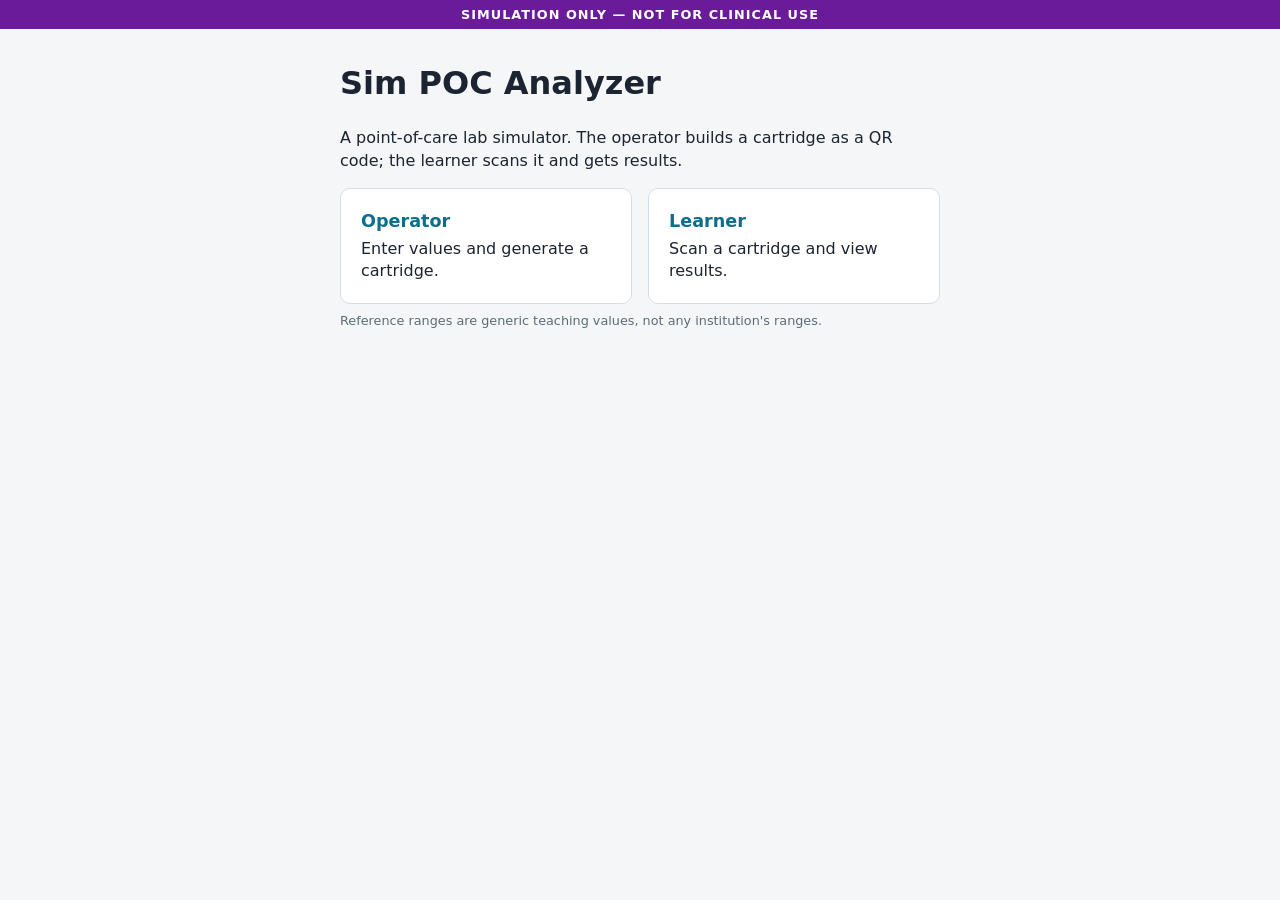
<file: index.html>
<!DOCTYPE html>
<html lang="en">
<head>
  <meta charset="utf-8">
  <meta name="viewport" content="width=device-width, initial-scale=1">
  <title>Sim POC Analyzer</title>
  <link rel="stylesheet" href="css/style.css">
</head>
<body>
  <div class="sim-banner">SIMULATION ONLY — NOT FOR CLINICAL USE</div>
  <div class="landing">
    <h1>Sim POC Analyzer</h1>
    <p>A point-of-care lab simulator. The operator builds a cartridge as a QR code; the learner scans it and gets results.</p>
    <div class="choice">
      <a class="tile" href="operator.html"><strong>Operator</strong>Enter values and generate a cartridge.</a>
      <a class="tile" href="learner.html"><strong>Learner</strong>Scan a cartridge and view results.</a>
    </div>
    <p class="note">Reference ranges are generic teaching values, not any institution's ranges.</p>
  </div>
</body>
</html>
</file>
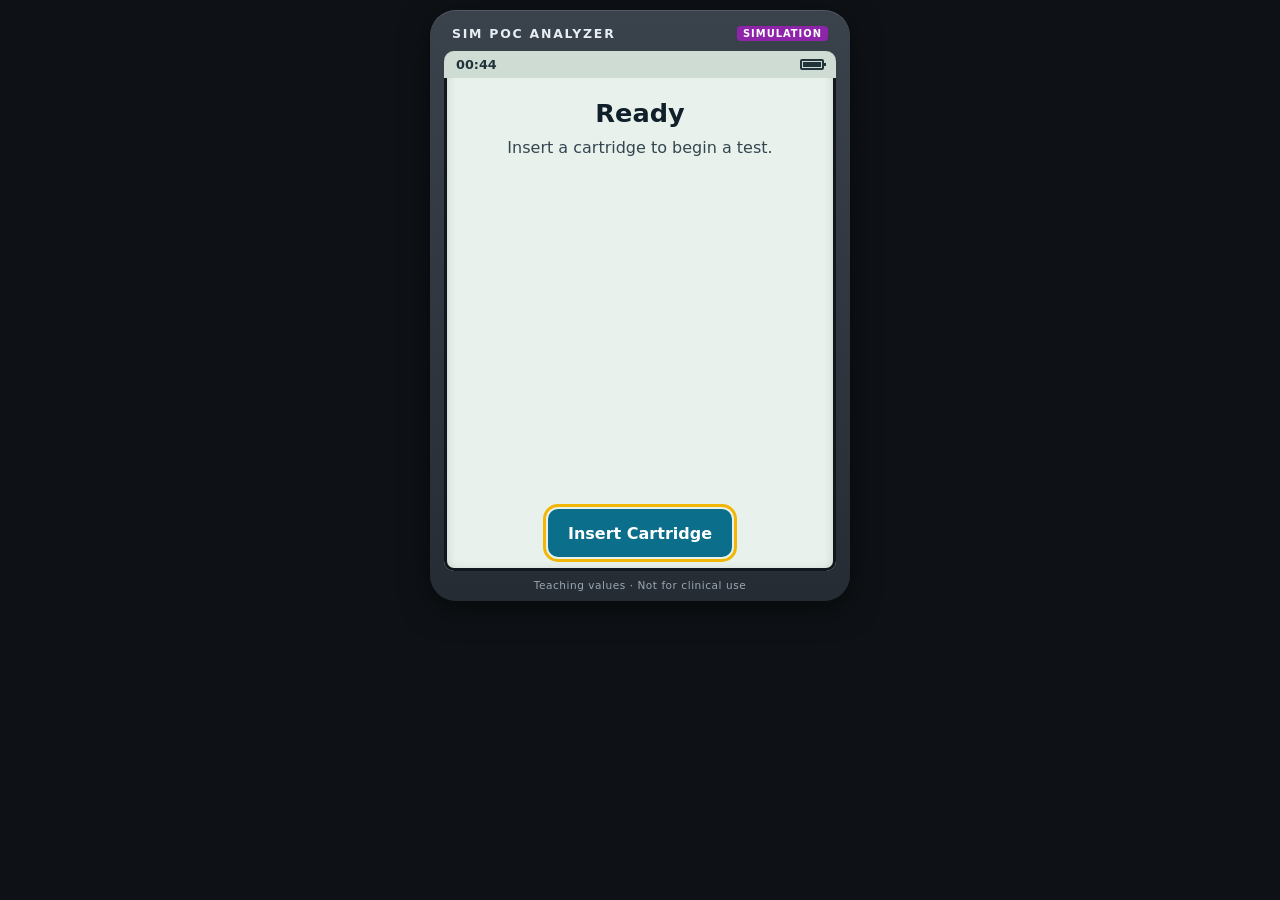
<file: learner.html>
<!DOCTYPE html>
<html lang="en">
<head>
  <meta charset="utf-8">
  <meta name="viewport" content="width=device-width, initial-scale=1, viewport-fit=cover">
  <meta name="theme-color" content="#20262e">
  <meta name="apple-mobile-web-app-capable" content="yes">
  <meta name="mobile-web-app-capable" content="yes">
  <meta name="apple-mobile-web-app-title" content="Sim POC">
  <title>Sim POC Analyzer</title>
  <link rel="manifest" href="manifest.json">
  <link rel="apple-touch-icon" href="icons/icon-192.png">
  <link rel="stylesheet" href="css/learner.css">
</head>
<body class="learner">
  <div class="device" id="device">
    <div class="device-top">
      <span class="brand" id="brand">SIM POC ANALYZER</span>
      <span class="sim-tag">SIMULATION</span>
    </div>

    <div class="screen" id="screen">
      <div class="statusbar">
        <span id="clock">--:--</span>
        <span class="batt" aria-label="Battery full"><span></span></span>
      </div>

      <!-- HOME -->
      <section class="view" id="v-home" aria-labelledby="h-home">
        <h1 id="h-home" class="v-title">Ready</h1>
        <p class="v-sub" id="homeMsg">Insert a cartridge to begin a test.</p>
        <div class="v-actions">
          <button type="button" class="soft primary" id="btnInsert">Insert Cartridge</button>
        </div>
      </section>

      <!-- SCAN -->
      <section class="view hidden" id="v-scan" aria-labelledby="h-scan">
        <h1 id="h-scan" class="v-title">Scan Cartridge</h1>
        <div class="cam">
          <video id="video" playsinline muted></video>
          <div class="frame" aria-hidden="true"></div>
        </div>
        <p class="v-sub" id="scanMsg" role="status" aria-live="polite">Hold the cartridge code inside the box.</p>
        <div class="v-actions">
          <button type="button" class="soft" id="btnCancelScan">Cancel</button>
        </div>
      </section>

      <!-- ANALYZING -->
      <section class="view hidden" id="v-run" aria-labelledby="h-run">
        <h1 id="h-run" class="v-title">Analyzing</h1>
        <p class="v-sub" id="runCart"></p>
        <div class="bar" id="bar" role="progressbar" aria-valuemin="0" aria-valuemax="100" aria-valuenow="0"
             title="Facilitator: triple-tap to skip"><span id="barFill"></span></div>
        <p class="v-time" id="runTime" aria-live="off">0:00</p>
        <p class="v-sub small">Do not remove cartridge.</p>
      </section>

      <!-- RESULTS -->
      <section class="view hidden" id="v-res" aria-labelledby="h-res">
        <div class="res-head">
          <h1 id="h-res" class="v-title sm" tabindex="-1"></h1>
          <span class="res-meta" id="resMeta"></span>
        </div>
        <div class="res-list" id="resList"></div>
        <p class="res-foot" id="resFoot"></p>
        <div class="v-actions">
          <button type="button" class="soft primary" id="btnNew">New Test</button>
        </div>
      </section>

      <!-- ERROR -->
      <section class="view hidden" id="v-err" aria-labelledby="h-err">
        <h1 id="h-err" class="v-title err" tabindex="-1"></h1>
        <p class="v-sub" id="errL1"></p>
        <p class="v-sub strong" id="errL2"></p>
        <p class="v-code" id="errCode"></p>
        <div class="v-actions">
          <button type="button" class="soft primary" id="btnErrOk">OK</button>
        </div>
      </section>
    </div>

    <div class="device-bottom">Teaching values · Not for clinical use</div>
  </div>

  <script src="js/cartridges.js"></script>
  <script src="js/ranges.js"></script>
  <script src="js/calc.js"></script>
  <script src="lib/jsQR.js" onerror="void 0"></script>
  <script src="js/scanner.js"></script>
  <script src="js/learner.js"></script>
  <script src="js/sw-register.js"></script>
</body>
</html>
</file>
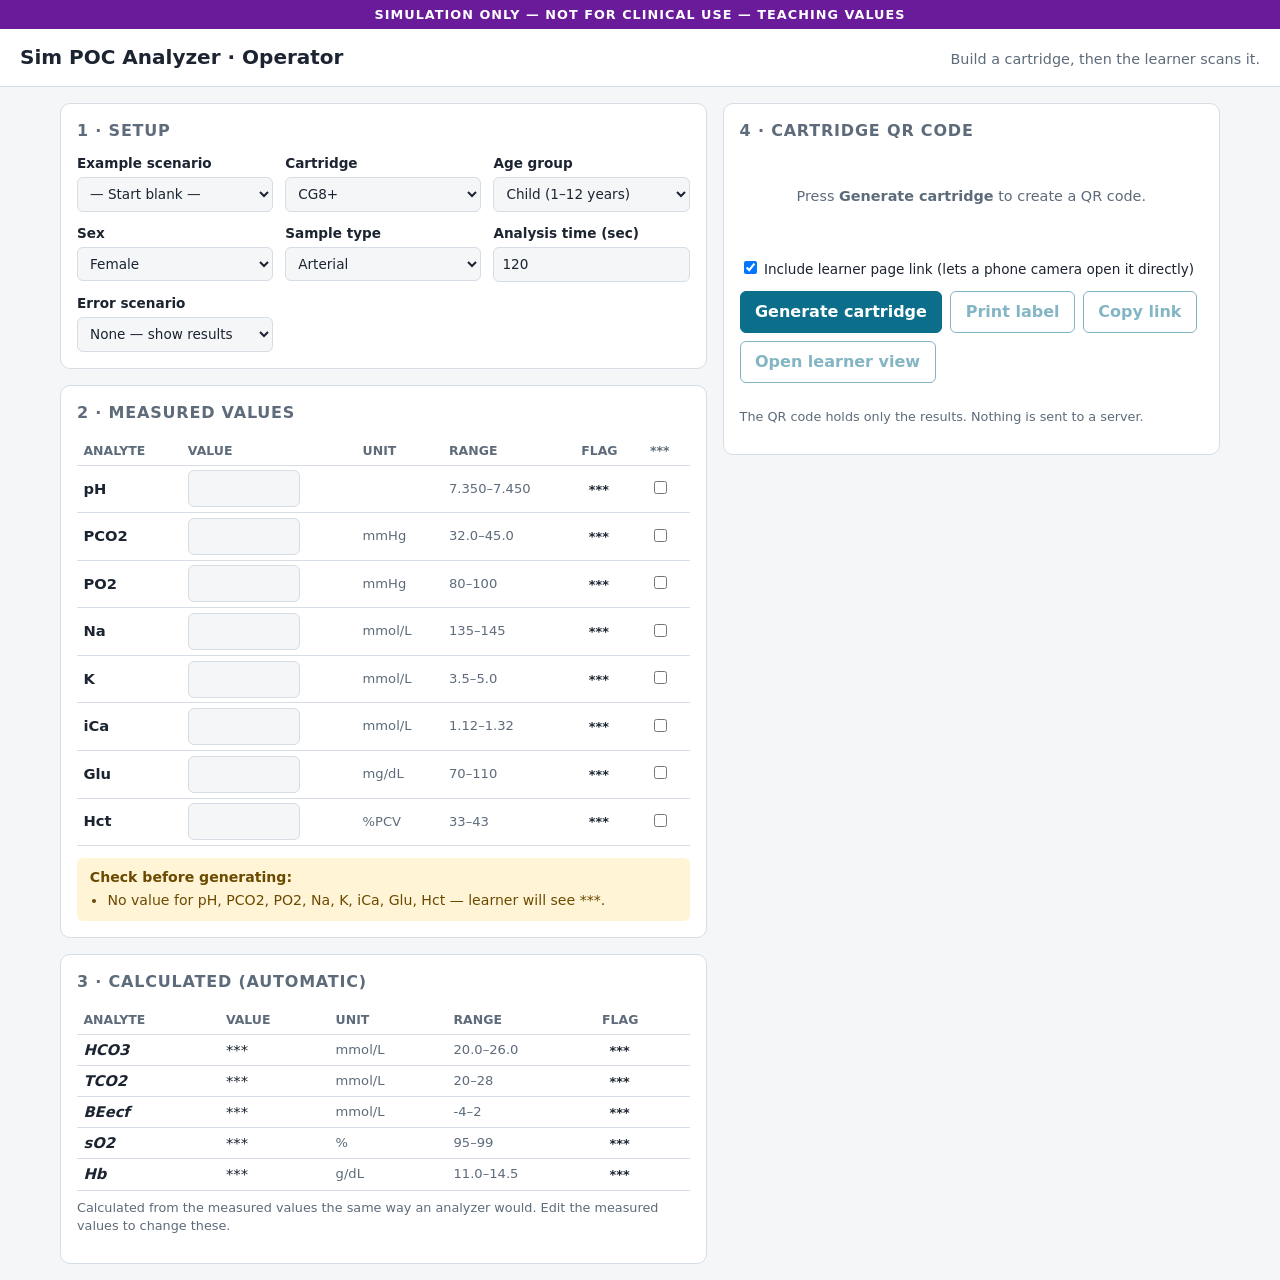
<file: operator.html>
<!DOCTYPE html>
<html lang="en">
<head>
  <meta charset="utf-8">
  <meta name="viewport" content="width=device-width, initial-scale=1">
  <title>Sim POC Analyzer — Operator</title>
  <link rel="stylesheet" href="css/style.css">
</head>
<body>
  <div class="sim-banner">SIMULATION ONLY — NOT FOR CLINICAL USE — TEACHING VALUES</div>
  <header class="app">
    <h1>Sim POC Analyzer · Operator</h1>
    <span class="sub">Build a cartridge, then the learner scans it.</span>
  </header>

  <main class="op">
    <section>
      <div class="card">
        <h2>1 · Setup</h2>
        <div class="grid-setup">
          <label class="f">Example scenario
            <select id="scenario"><option value="">— Start blank —</option></select>
          </label>
          <label class="f">Cartridge
            <select id="cart"></select>
          </label>
          <label class="f">Age group
            <select id="age"></select>
          </label>
          <label class="f">Sex
            <select id="sex"><option value="F">Female</option><option value="M">Male</option></select>
          </label>
          <label class="f" id="stWrap">Sample type
            <select id="st"><option value="ART">Arterial</option><option value="VEN">Venous</option></select>
          </label>
          <label class="f">Analysis time (sec)
            <input type="number" id="dl" min="0" max="900" step="5">
          </label>
          <label class="f">Error scenario
            <select id="err"></select>
          </label>
        </div>
      </div>

      <div class="card">
        <h2>2 · Measured values</h2>
        <table class="vals">
          <thead><tr><th>Analyte</th><th>Value</th><th>Unit</th><th>Range</th><th>Flag</th><th title="Show *** on learner screen">***</th></tr></thead>
          <tbody id="measuredBody"></tbody>
        </table>
        <div id="warnings" class="warnings hidden" role="status" aria-live="polite"></div>
      </div>

      <div class="card" id="calcCard">
        <h2>3 · Calculated (automatic)</h2>
        <table class="vals">
          <thead><tr><th>Analyte</th><th>Value</th><th>Unit</th><th>Range</th><th>Flag</th></tr></thead>
          <tbody id="calcBody"></tbody>
        </table>
        <p class="note">Calculated from the measured values the same way an analyzer would. Edit the measured values to change these.</p>
      </div>
    </section>

    <section>
      <div class="card">
        <h2>4 · Cartridge QR code</h2>
        <div class="qr-wrap">
          <div id="qrEmpty" class="qr-empty">Press <strong>Generate cartridge</strong> to create a QR code.</div>
          <canvas id="qr" class="hidden" width="10" height="10" aria-label="Cartridge QR code"></canvas>
          <div id="stale" class="stale hidden" role="status">Values changed — regenerate the cartridge.</div>
          <div id="qrMeta" class="qr-meta"></div>
        </div>
        <label class="f" style="margin-top:.75rem;font-weight:400">
          <span><input type="checkbox" id="incUrl" checked> Include learner page link (lets a phone camera open it directly)</span>
        </label>
        <div class="btns">
          <button type="button" class="primary" id="gen">Generate cartridge</button>
          <button type="button" id="print" disabled>Print label</button>
          <button type="button" id="copy" disabled>Copy link</button>
          <button type="button" id="open" disabled>Open learner view</button>
        </div>
        <div id="status" class="status" role="status" aria-live="polite"></div>
        <p class="note">The QR code holds only the results. Nothing is sent to a server.</p>
      </div>
    </section>
  </main>

  <div id="printLabel" aria-hidden="true">
    <div class="pl-name" id="plName"></div>
    <img id="plImg" alt="">
    <div class="pl-sim">SIM POC ANALYZER · SIMULATION ONLY</div>
  </div>

  <script src="lib/qrcode.js"></script>
  <script src="js/cartridges.js"></script>
  <script src="js/ranges.js"></script>
  <script src="js/calc.js"></script>
  <script src="js/scenarios.js"></script>
  <script src="js/operator.js"></script>
  <script src="js/sw-register.js"></script>
</body>
</html>
</file>
<file: css/style.css>
/* Sim POC Analyzer — shared styles. SIMULATION ONLY. */
:root {
  --bg: #f4f6f8; --panel: #ffffff; --ink: #1b2430; --muted: #5d6b7a;
  --line: #d6dde4; --accent: #0b6e8a; --accent-ink: #ffffff;
  --low: #1f5fbf; --high: #b3261e; --crit-bg: #b3261e; --crit-ink: #ffffff;
  --warn-bg: #fff4d6; --warn-ink: #6b4a00; --sim: #6a1b9a;
}
@media (prefers-color-scheme: dark) {
  :root {
    --bg: #11161c; --panel: #1a222b; --ink: #e6edf3; --muted: #9aa7b4;
    --line: #2d3946; --accent: #3bb3d4; --accent-ink: #0b141a;
    --low: #7fb0ff; --high: #ff8a80; --crit-bg: #ff5a4f; --crit-ink: #1a0000;
    --warn-bg: #3a2e0c; --warn-ink: #ffd76a; --sim: #ce93d8;
  }
}
* { box-sizing: border-box; }
html, body { margin: 0; }
body {
  font-family: system-ui, -apple-system, "Segoe UI", Roboto, sans-serif;
  background: var(--bg); color: var(--ink); line-height: 1.4;
}
a { color: var(--accent); }
.sim-banner {
  background: var(--sim); color: #fff; text-align: center;
  font-weight: 700; font-size: .8rem; letter-spacing: .08em; padding: .35rem;
}
@media (prefers-color-scheme: dark) { .sim-banner { color: #1a0a1f; } }
header.app {
  display: flex; align-items: baseline; justify-content: space-between; flex-wrap: wrap;
  gap: .5rem; padding: .9rem 1.25rem; border-bottom: 1px solid var(--line); background: var(--panel);
}
header.app h1 { margin: 0; font-size: 1.25rem; }
header.app .sub { color: var(--muted); font-size: .9rem; }
main.op {
  display: grid; grid-template-columns: minmax(0, 1.3fr) minmax(0, 1fr);
  gap: 1rem; padding: 1rem 1.25rem; max-width: 1200px; margin: 0 auto;
}
@media (max-width: 860px) { main.op { grid-template-columns: 1fr; } }
.card {
  background: var(--panel); border: 1px solid var(--line); border-radius: 10px; padding: 1rem;
}
.card h2 { margin: 0 0 .75rem; font-size: 1rem; text-transform: uppercase; letter-spacing: .05em; color: var(--muted); }
.card + .card { margin-top: 1rem; }
.grid-setup { display: grid; grid-template-columns: repeat(auto-fit, minmax(150px, 1fr)); gap: .75rem; }
label.f { display: flex; flex-direction: column; gap: .25rem; font-size: .85rem; font-weight: 600; }
select, input[type=number], input[type=text] {
  font: inherit; font-weight: 400; padding: .45rem .5rem; border-radius: 6px;
  border: 1px solid var(--line); background: var(--bg); color: var(--ink); width: 100%;
}
select:focus, input:focus, button:focus-visible { outline: 3px solid var(--accent); outline-offset: 1px; }
.hidden { display: none !important; }

table.vals { width: 100%; border-collapse: collapse; font-size: .92rem; }
table.vals th { text-align: left; color: var(--muted); font-weight: 600; font-size: .78rem;
  text-transform: uppercase; padding: .35rem .4rem; border-bottom: 1px solid var(--line); }
table.vals td { padding: .3rem .4rem; border-bottom: 1px solid var(--line); vertical-align: middle; }
table.vals td.an { font-weight: 700; white-space: nowrap; }
table.vals td.unit, table.vals td.rng { color: var(--muted); white-space: nowrap; font-size: .82rem; }
table.vals input[type=number] { max-width: 7rem; }
table.vals tr.calc td.an { font-weight: 600; font-style: italic; }
.flag { display: inline-block; min-width: 2.2rem; text-align: center; font-weight: 800;
  border-radius: 4px; padding: 0 .3rem; font-size: .8rem; }
.flag.L { color: var(--low); } .flag.H { color: var(--high); }
.flag.LL, .flag.HH { background: var(--crit-bg); color: var(--crit-ink); }
.flag.out { color: var(--warn-ink); background: var(--warn-bg); }

.btns { display: flex; flex-wrap: wrap; gap: .5rem; margin-top: .75rem; }
button {
  font: inherit; font-weight: 600; padding: .55rem .9rem; border-radius: 6px; cursor: pointer;
  border: 1px solid var(--accent); background: var(--panel); color: var(--accent);
}
button.primary { background: var(--accent); color: var(--accent-ink); }
button:disabled { opacity: .5; cursor: not-allowed; }

.warnings { margin: .75rem 0 0; padding: .6rem .8rem; border-radius: 6px;
  background: var(--warn-bg); color: var(--warn-ink); font-size: .88rem; }
.warnings ul { margin: .25rem 0 0; padding-left: 1.1rem; }

.qr-wrap { display: flex; flex-direction: column; align-items: center; gap: .5rem; }
.qr-wrap canvas { background: #fff; padding: 12px; border-radius: 8px; width: 100%; max-width: 320px; height: auto; image-rendering: pixelated; }
.qr-meta { font-size: .85rem; color: var(--muted); text-align: center; word-break: break-all; }
.qr-empty { color: var(--muted); font-size: .9rem; text-align: center; padding: 2rem 0; }
.stale { color: var(--warn-ink); background: var(--warn-bg); padding: .3rem .6rem; border-radius: 6px; font-size: .85rem; }
.status { min-height: 1.2em; font-size: .85rem; color: var(--muted); }
.note { font-size: .8rem; color: var(--muted); margin-top: .5rem; }

/* Landing page */
.landing { max-width: 640px; margin: 2rem auto; padding: 0 1.25rem; }
.landing .choice { display: grid; grid-template-columns: 1fr 1fr; gap: 1rem; margin-top: 1rem; }
@media (max-width: 480px) { .landing .choice { grid-template-columns: 1fr; } }
.landing a.tile { display: block; text-decoration: none; color: var(--ink); background: var(--panel);
  border: 1px solid var(--line); border-radius: 10px; padding: 1.25rem; }
.landing a.tile strong { display: block; font-size: 1.1rem; color: var(--accent); margin-bottom: .25rem; }

/* Printable cartridge label: only the label prints */
#printLabel { display: none; }
@media print {
  body * { visibility: hidden; }
  #printLabel, #printLabel * { visibility: visible; }
  #printLabel { display: block; position: absolute; top: 0; left: 0; width: 2.5in;
    border: 2px dashed #000; padding: .15in; text-align: center; color: #000; font-family: sans-serif; }
  #printLabel img { width: 2.1in; height: 2.1in; }
  #printLabel .pl-name { font-size: 16pt; font-weight: 800; }
  #printLabel .pl-sim { font-size: 7pt; letter-spacing: .05em; }
}
table.vals input[type=number] { min-width: 4.75rem; }
@media (max-width: 520px) {
  table.vals th:nth-child(3), table.vals td.unit { display: none; }
  table.vals td, table.vals th { padding: .3rem .25rem; }
  .flag { min-width: 0; }
}
</file>
<file: css/learner.css>
/* Sim POC Analyzer — learner device screen. SIMULATION ONLY. */
* { box-sizing: border-box; }
html, body { margin: 0; height: 100%; }
body.learner {
  background: #0e1216; color: #10202a;
  font-family: system-ui, -apple-system, "Segoe UI", Roboto, sans-serif;
  display: flex; justify-content: center; align-items: flex-start;
  padding: max(10px, env(safe-area-inset-top)) 10px max(10px, env(safe-area-inset-bottom));
  -webkit-tap-highlight-color: transparent;
}
.hidden { display: none !important; }

/* Device shell */
.device {
  width: 100%; max-width: 420px;
  background: linear-gradient(#3a424c, #262c33);
  border-radius: 26px; padding: 14px 14px 10px;
  box-shadow: 0 8px 30px rgba(0,0,0,.5), inset 0 1px 0 rgba(255,255,255,.12);
}
.device-top { display: flex; justify-content: space-between; align-items: center; padding: 2px 8px 10px; }
.brand { color: #e7edf2; font-weight: 800; letter-spacing: .14em; font-size: .78rem; user-select: none; }
.sim-tag { background: #8e24aa; color: #fff; font-size: .62rem; font-weight: 800; letter-spacing: .1em;
  padding: 2px 6px; border-radius: 4px; }
.device-bottom { color: #9aa7b4; font-size: .66rem; text-align: center; padding-top: 8px; letter-spacing: .05em; }

/* LCD screen */
.screen {
  background: #e9f1ec; border-radius: 10px; min-height: 520px;
  display: flex; flex-direction: column; overflow: hidden;
  box-shadow: inset 0 0 0 3px #11171c, inset 0 2px 12px rgba(0,0,0,.25);
}
.statusbar { display: flex; justify-content: space-between; align-items: center;
  padding: 6px 12px; background: #cfdcd4; font-size: .8rem; font-weight: 700; color: #22323b; }
.batt { width: 24px; height: 11px; border: 2px solid #22323b; border-radius: 2px; position: relative; }
.batt::after { content: ""; position: absolute; right: -4px; top: 2px; width: 2px; height: 3px; background: #22323b; }
.batt span { position: absolute; inset: 1px; background: #22323b; }

.view { flex: 1; display: flex; flex-direction: column; padding: 14px; }
.v-title { margin: 6px 0 4px; font-size: 1.6rem; text-align: center; }
.v-title.sm { font-size: 1.15rem; margin: 0; text-align: left; }
.v-title.err { color: #a11a12; }
.v-title:focus { outline: none; }
.v-sub { text-align: center; margin: 6px 0; color: #33464f; }
.v-sub.small { font-size: .8rem; }
.v-sub.strong { font-weight: 800; color: #10202a; }
.v-time { text-align: center; font-size: 2.4rem; font-weight: 800; margin: 10px 0 0; font-variant-numeric: tabular-nums; }
.v-code { text-align: center; font-size: .75rem; color: #5b6d76; }
.v-actions { margin-top: auto; display: flex; gap: 10px; justify-content: center; padding-top: 12px; }

button.soft {
  font: inherit; font-weight: 800; font-size: 1rem; min-height: 48px; min-width: 120px;
  padding: 10px 18px; border-radius: 10px; cursor: pointer;
  background: #ffffff; color: #10202a; border: 2px solid #22323b;
}
button.soft.primary { background: #0b6e8a; color: #fff; border-color: #0b6e8a; }
button.soft:focus-visible { outline: 3px solid #f2b705; outline-offset: 2px; }
button.soft:active { transform: translateY(1px); }

/* Camera */
.cam { position: relative; width: 100%; aspect-ratio: 1 / 1; background: #000; border-radius: 8px; overflow: hidden; margin-top: 6px; }
.cam video { width: 100%; height: 100%; object-fit: cover; }
.frame { position: absolute; inset: 18%; border: 3px solid rgba(255,255,255,.9); border-radius: 10px;
  box-shadow: 0 0 0 9999px rgba(0,0,0,.35); }

/* Progress */
.bar { height: 22px; border: 2px solid #22323b; border-radius: 6px; margin: 28px 6px 0; overflow: hidden; background: #fff; cursor: default; touch-action: manipulation; }
.bar span { display: block; height: 100%; width: 0; background: #0b6e8a; transition: width .25s linear; }

/* Results */
.res-head { display: flex; justify-content: space-between; align-items: baseline; gap: 8px;
  border-bottom: 2px solid #22323b; padding-bottom: 6px; }
.res-meta { font-size: .72rem; color: #44565f; text-align: right; }
.res-list { flex: 1; overflow-y: auto; margin-top: 4px; }
.row { display: grid; grid-template-columns: 4.6rem 1fr 4.4rem 1.6rem; align-items: center;
  gap: 6px; padding: 7px 2px; border-bottom: 1px solid #c3d0c8; font-variant-numeric: tabular-nums; }
.row .an { font-weight: 800; }
.row .val { text-align: right; font-size: 1.3rem; font-weight: 800; }
.row .unit { font-size: .74rem; color: #44565f; }
.row .fl { font-weight: 900; font-size: 1.1rem; text-align: center; }
.row.calc .an::after { content: "*"; font-weight: 400; }
.row.L .fl, .row.LL .fl { color: #1f4fa8; }
.row.H .fl, .row.HH .fl { color: #b3261e; }
.row.LL, .row.HH { background: #ffe1dd; }
.row.LL .val, .row.HH .val { color: #a11a12; }
.row .crit { grid-column: 1 / -1; font-size: .7rem; font-weight: 800; color: #a11a12; letter-spacing: .06em; margin-top: -4px; }
.res-foot { font-size: .7rem; color: #44565f; margin: 6px 0 0; }

@media (max-width: 340px) {
  .row { grid-template-columns: 3.8rem 1fr 3.6rem 1.3rem; }
  .row .val { font-size: 1.1rem; }
}
</file>
